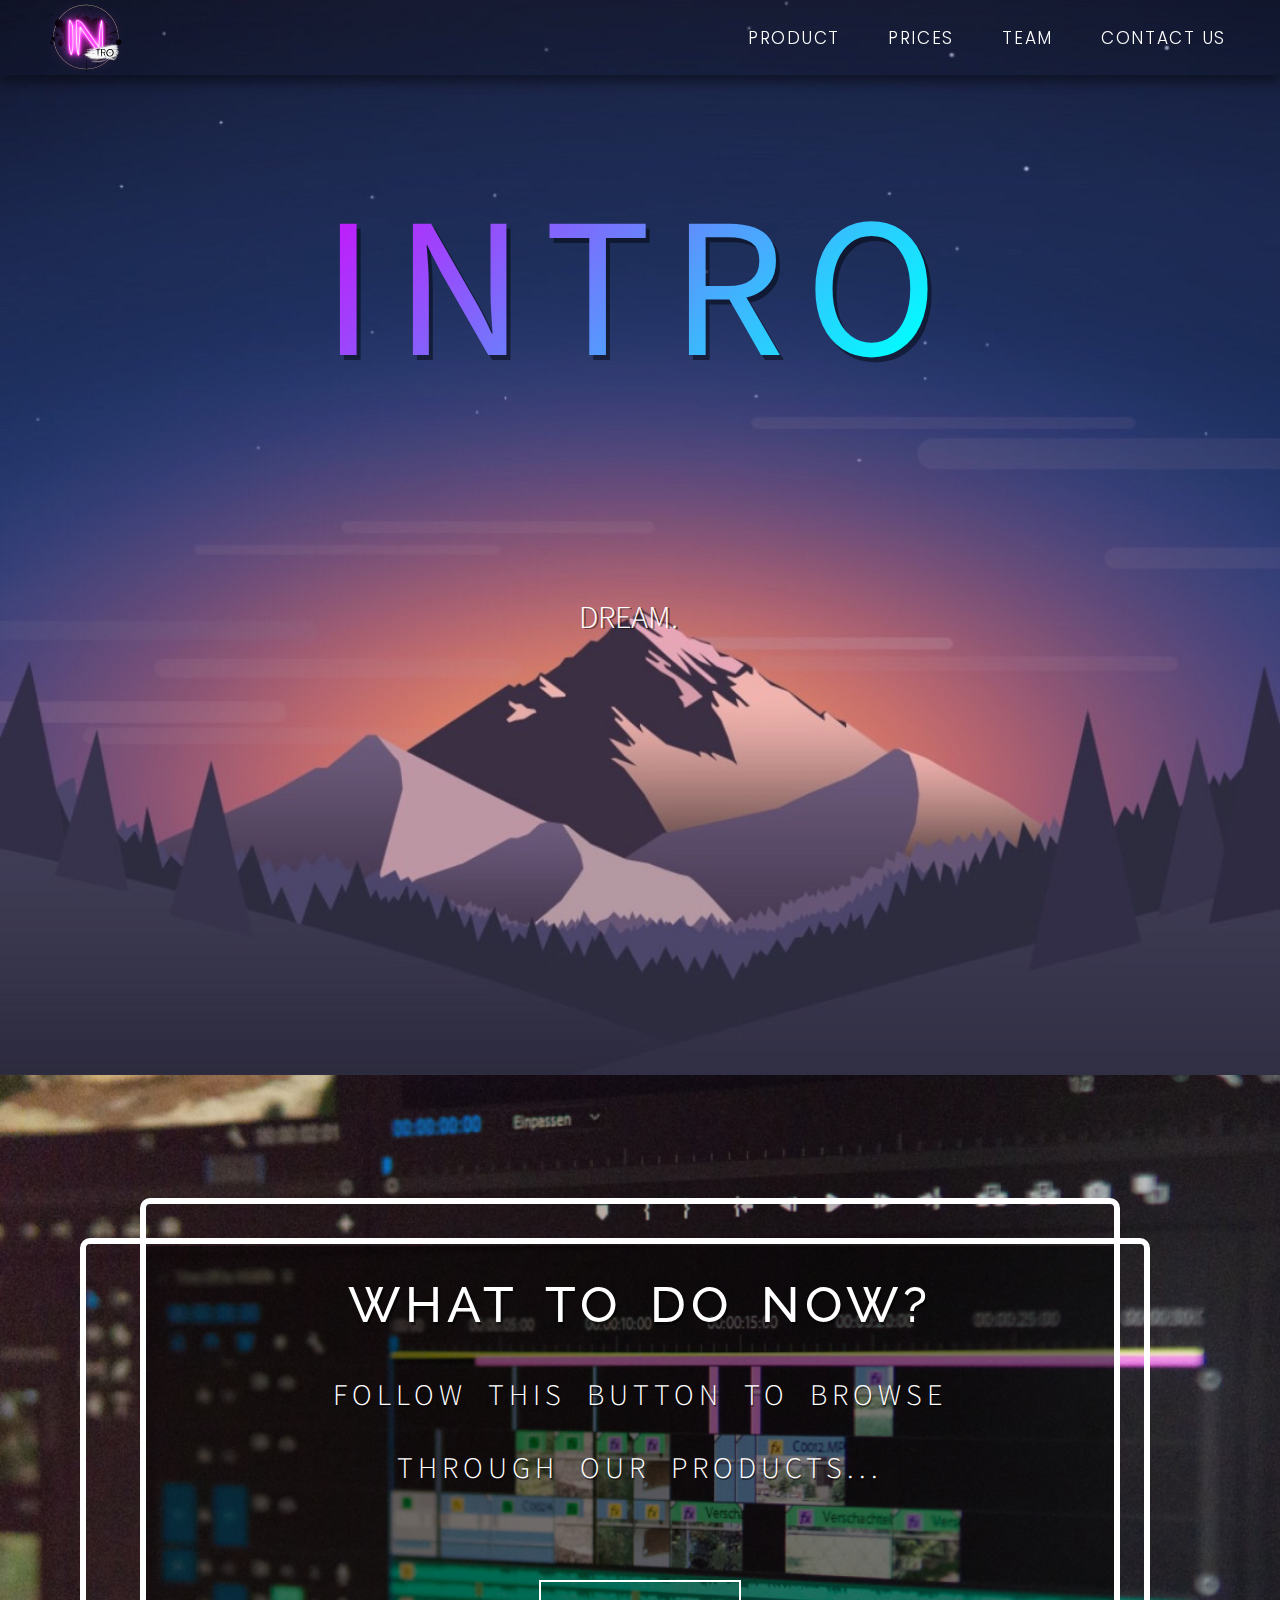
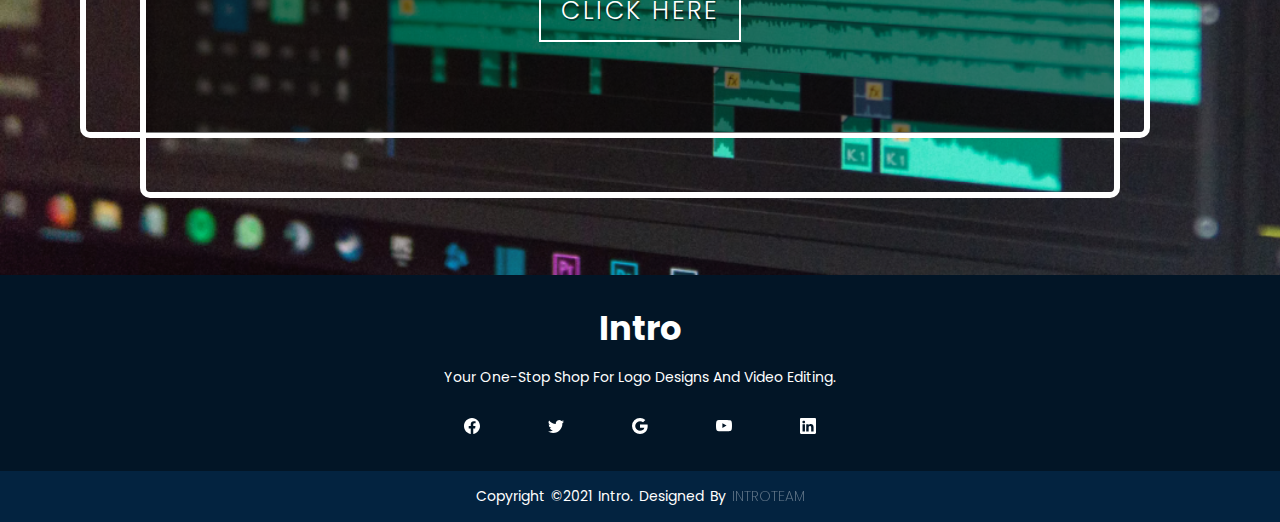
<file: index.html>
<!DOCTYPE html>
<html>

  <head>
    <link rel="stylesheet" type="text/css" href="index.css">
  </head>


  <body>
    <nav class="navbar">
      <div class="navbar_container">
        <a href="index.html"><img src="images/IntroLogo.png" alt="Intro" id="navbar_logo"></a>
        <ul class="navbar_links">
          <li><a href="products.html" id="navbar_product">Product</a></li>
          <li><a href="Prices.html" id="navbar_prices">Prices</a></li>
          <li><a href="teams.html" id="navbar_team">Team</a></li>
          <li><a href="ContactUs.html" id="navbar_contactus">Contact Us</a></li>
        </ul>

      </div>
    </nav>

    <div class="main_container">

      <div class="main_intro">
        <p>INTRO</p>
      </div>
      
      <div class="slogan_container">
      <div class="main_slogan">
        <p>DREAM.</p>
      </div>
      <div class="main_slogan"> 
        <span>UNTIL WE MAKE YOUR DREAMS COME TRUE</span>
      </div>
    </div>
    </div>


    <div class="section_desc">
      <div class="text_desc1"><p>WHAT TO DO NOW?</p></div>
      <div class="text_desc2"><p>FOLLOW THIS BUTTON TO BROWSE</p></div>
      <div class="text_desc3"><p>THROUGH OUR PRODUCTS...</p></div>
      <div class="clickhere_btn">
        <a href="products.html" class="btn">CLICK HERE</a>
      </div>
      <div class="border1"></div>
      <div class="border2"></div>
      <div class="border_overlay"></div>
    </div>

    <footer>
      <div class="footer-content">
          <h3>Intro</h3>
          <p>Your one-stop shop for logo designs and video editing.</p>
          <ul class="socials">
              <li><a href="https://www.facebook.com/" target="_blank"><svg xmlns="http://www.w3.org/2000/svg" width="16" height="16" fill="currentColor" class="bi bi-facebook" viewBox="0 0 16 16">
                <path d="M16 8.049c0-4.446-3.582-8.05-8-8.05C3.58 0-.002 3.603-.002 8.05c0 4.017 2.926 7.347 6.75 7.951v-5.625h-2.03V8.05H6.75V6.275c0-2.017 1.195-3.131 3.022-3.131.876 0 1.791.157 1.791.157v1.98h-1.009c-.993 0-1.303.621-1.303 1.258v1.51h2.218l-.354 2.326H9.25V16c3.824-.604 6.75-3.934 6.75-7.951z"/>
              </svg></a></li>
              <li><a href="https://twitter.com/" target="_blank"><svg xmlns="http://www.w3.org/2000/svg" width="16" height="16" fill="currentColor" class="bi bi-twitter" viewBox="0 0 16 16">
                <path d="M5.026 15c6.038 0 9.341-5.003 9.341-9.334 0-.14 0-.282-.006-.422A6.685 6.685 0 0 0 16 3.542a6.658 6.658 0 0 1-1.889.518 3.301 3.301 0 0 0 1.447-1.817 6.533 6.533 0 0 1-2.087.793A3.286 3.286 0 0 0 7.875 6.03a9.325 9.325 0 0 1-6.767-3.429 3.289 3.289 0 0 0 1.018 4.382A3.323 3.323 0 0 1 .64 6.575v.045a3.288 3.288 0 0 0 2.632 3.218 3.203 3.203 0 0 1-.865.115 3.23 3.23 0 0 1-.614-.057 3.283 3.283 0 0 0 3.067 2.277A6.588 6.588 0 0 1 .78 13.58a6.32 6.32 0 0 1-.78-.045A9.344 9.344 0 0 0 5.026 15z"/>
              </svg></a></li>
              <li><a href="https://www.google.com/" target="_blank"><svg xmlns="http://www.w3.org/2000/svg" width="16" height="16" fill="currentColor" class="bi bi-google" viewBox="0 0 16 16">
                <path d="M15.545 6.558a9.42 9.42 0 0 1 .139 1.626c0 2.434-.87 4.492-2.384 5.885h.002C11.978 15.292 10.158 16 8 16A8 8 0 1 1 8 0a7.689 7.689 0 0 1 5.352 2.082l-2.284 2.284A4.347 4.347 0 0 0 8 3.166c-2.087 0-3.86 1.408-4.492 3.304a4.792 4.792 0 0 0 0 3.063h.003c.635 1.893 2.405 3.301 4.492 3.301 1.078 0 2.004-.276 2.722-.764h-.003a3.702 3.702 0 0 0 1.599-2.431H8v-3.08h7.545z"/>
              </svg></a></li>
              <li><a href="https://www.youtube.com/" target="_blank"><svg xmlns="http://www.w3.org/2000/svg" width="16" height="16" fill="currentColor" class="bi bi-youtube" viewBox="0 0 16 16">
                <path d="M8.051 1.999h.089c.822.003 4.987.033 6.11.335a2.01 2.01 0 0 1 1.415 1.42c.101.38.172.883.22 1.402l.01.104.022.26.008.104c.065.914.073 1.77.074 1.957v.075c-.001.194-.01 1.108-.082 2.06l-.008.105-.009.104c-.05.572-.124 1.14-.235 1.558a2.007 2.007 0 0 1-1.415 1.42c-1.16.312-5.569.334-6.18.335h-.142c-.309 0-1.587-.006-2.927-.052l-.17-.006-.087-.004-.171-.007-.171-.007c-1.11-.049-2.167-.128-2.654-.26a2.007 2.007 0 0 1-1.415-1.419c-.111-.417-.185-.986-.235-1.558L.09 9.82l-.008-.104A31.4 31.4 0 0 1 0 7.68v-.123c.002-.215.01-.958.064-1.778l.007-.103.003-.052.008-.104.022-.26.01-.104c.048-.519.119-1.023.22-1.402a2.007 2.007 0 0 1 1.415-1.42c.487-.13 1.544-.21 2.654-.26l.17-.007.172-.006.086-.003.171-.007A99.788 99.788 0 0 1 7.858 2h.193zM6.4 5.209v4.818l4.157-2.408L6.4 5.209z"/>
              </svg></a></li>
              <li><a href="https://www.linkedin.com/" target="_blank"><svg xmlns="http://www.w3.org/2000/svg" width="16" height="16" fill="currentColor" class="bi bi-linkedin" viewBox="0 0 16 16">
                <path d="M0 1.146C0 .513.526 0 1.175 0h13.65C15.474 0 16 .513 16 1.146v13.708c0 .633-.526 1.146-1.175 1.146H1.175C.526 16 0 15.487 0 14.854V1.146zm4.943 12.248V6.169H2.542v7.225h2.401zm-1.2-8.212c.837 0 1.358-.554 1.358-1.248-.015-.709-.52-1.248-1.342-1.248-.822 0-1.359.54-1.359 1.248 0 .694.521 1.248 1.327 1.248h.016zm4.908 8.212V9.359c0-.216.016-.432.08-.586.173-.431.568-.878 1.232-.878.869 0 1.216.662 1.216 1.634v3.865h2.401V9.25c0-2.22-1.184-3.252-2.764-3.252-1.274 0-1.845.7-2.165 1.193v.025h-.016a5.54 5.54 0 0 1 .016-.025V6.169h-2.4c.03.678 0 7.225 0 7.225h2.4z"/>
              </svg></a></li>
          </ul>
      </div>
      <div class="footer-bottom">
          <p>Copyright &copy;2021 Intro. designed by <span>IntroTeam</span></p>
      </div>

  </footer>

    <script>
      const nav = document.querySelector('nav')
      let prevScrollpos = window.pageYOffset;

      window.addEventListener('scroll', () =>{
        let currentScrollpos = window.pageYOffset;

        if (prevScrollpos < currentScrollpos){
          nav.classList.add('hide');
        }else {
          nav.classList.remove('hide');;
        }
        prevScrollpos = currentScrollpos;
      })

    </script>

  </body>


</html>
</file>
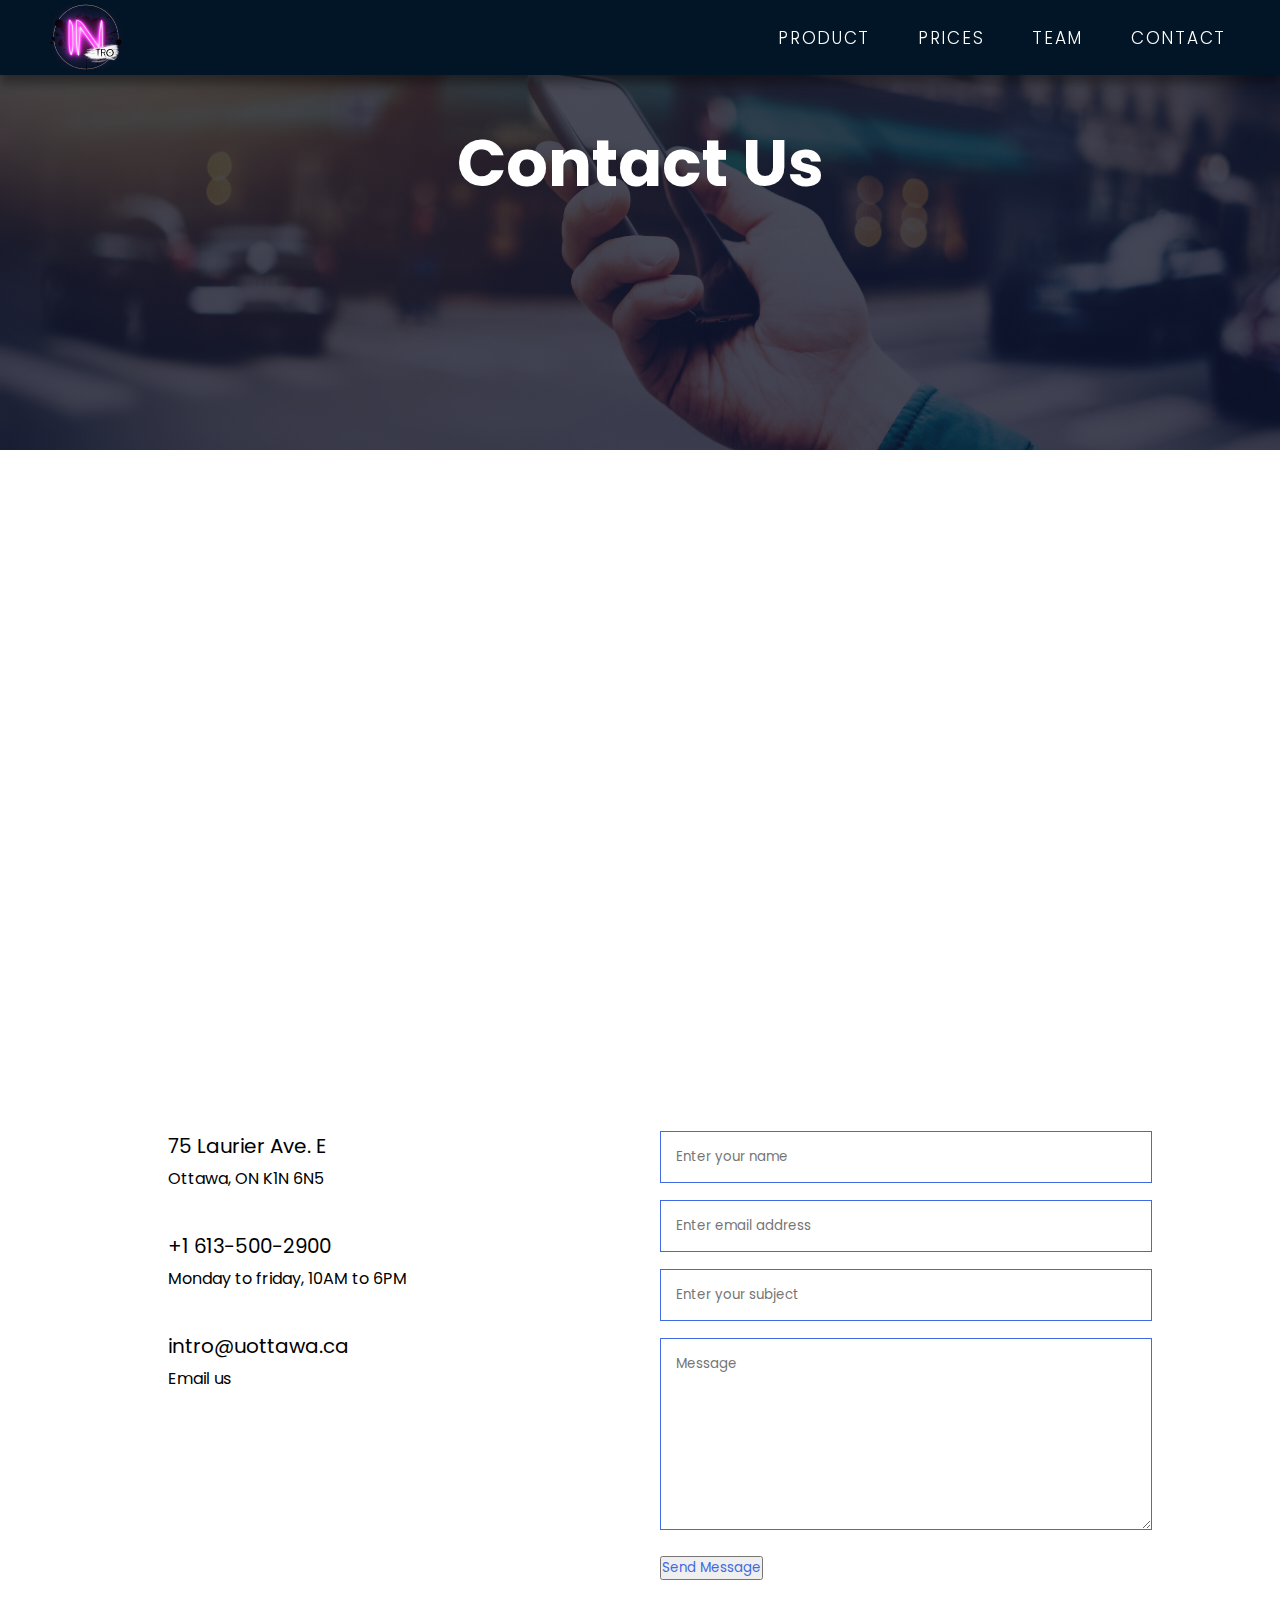
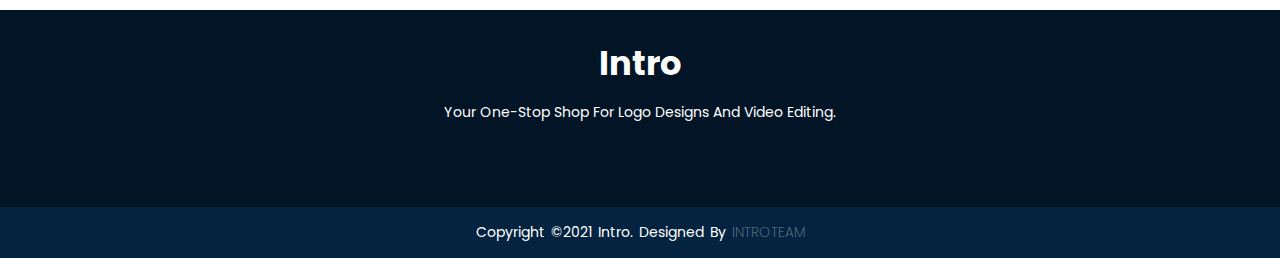
<file: ContactUs.html>
<!DOCTYPE html>
<html lang="en">
  <head>
    <meta charset="UTF-8" />
    <meta http-equiv="X-UA-Compatible" content="IE=edge" />
    <meta name="viewport" content="width=device-width, initial-scale=1.0" />

    <title>Contact Us</title>
    <link rel="stylesheet" href="index.css" />
    <link rel="stylesheet" href="ContactUs.css" />
    <link
      rel="stylesheet"
      href="https://cdn.jsdelivr.net/npm/bootstrap-icons@1.6.0/font/bootstrap-icons.css"
      integrity="sha384-7ynz3n3tAGNUYFZD3cWe5PDcE36xj85vyFkawcF6tIwxvIecqKvfwLiaFdizhPpN"
      crossorigin="anonymous"
    />
    <link rel="preconnect" href="https://fonts.googleapis.com" />
    <link
      href="https://fonts.googleapis.com/css2?family=Poppins:wght@100;200;400;600;700&display=swap"
      rel="stylesheet"
    />
  </head>
  <body>
    <section class="header">
      <nav class="navbar" style="background-color: #021526">
        <div class="navbar_container">
          <a href="index.html"
            ><img id="navbar_logo" src="images/IntroLogo.png"
          /></a>
          <ul class="navbar_links">
            <li><a href="products.html" id="navbar_product">Product</a></li>
            <li><a href="Prices.html" id="navbar_prices">Prices</a></li>
            <li><a href="teams.html" id="navbar_team">Team</a></li>
            <li><a href="ContactUs.html" id="navbar_contactus">Contact </a></li>
          </ul>
        </div>
      </nav>
      <h1 class="heading">Contact Us</h1>
      <section class="location">
        <iframe
          src="https://www.google.com/maps/embed?pb=!1m18!1m12!1m3!1d5600.693455299063!2d-75.68705965553461!3d45.42251148989453!2m3!1f0!2f0!3f0!3m2!1i1024!2i768!4f13.1!3m3!1m2!1s0x4cce050a6db98d73%3A0x188a59c3622fdbae!2sUniversity%20of%20Ottawa!5e0!3m2!1sen!2sca!4v1635165675824!5m2!1sen!2sca"
          width="600"
          height="450"
          style="border: 0"
          allowfullscreen=""
          loading="lazy"
        ></iframe>
      </section>

      <section class="contact-us">
        <div class="row">
          <div class="contact-col">
            <div>
              <i class="bi bi-house"></i>
              <span>
                <h5>75 Laurier Ave. E</h5>
                <p>Ottawa, ON K1N 6N5</p>
              </span>
            </div>
            <div>
              <i class="bi bi-phone"></i>
              <span>
                <h5>+1 613-500-2900</h5>
                <p>Monday to friday, 10AM to 6PM</p>
              </span>
            </div>
            <div>
              <i class="bi bi-envelope"></i>
              <span>
                <h5>intro@uottawa.ca</h5>
                <p>Email us</p>
              </span>
            </div>
          </div>
          <div class="contact-col">
            <form action="">
                <input type="text" placeholder="Enter your name" required />
                <input type="email" placeholder="Enter email address" required />
                <input type="text" placeholder="Enter your subject" required />
                <textarea rows="8" placeholder="Message" required></textarea>
                <button type="submit" class="button">Send Message</button>
            </form>
          </div>
        </div>
      </section>
      <footer>
        <div class="footer-content">
            <h3>Intro</h3>
            <p>Your one-stop shop for logo designs and video editing.</p>
            <ul class="socials">
                <li><a href="https://www.facebook.com/" target="_blank"><i class="bi bi-facebook"></i></a></li>
                <li><a href="https://twitter.com/" target="_blank"><i class="bi bi-twitter"></i></a></li>
                <li><a href="https://www.google.com/" target="_blank"><i class="bi bi-google"></i></a></li>
                <li><a href="https://www.youtube.com/" target="_blank"><i class="bi bi-youtube"></i></a></li>
                <li><a href="https://www.linkedin.com/" target="_blank"><i class="bi bi-linkedin"></i></a></li>
            </ul>
        </div>
        <div class="footer-bottom">
            <p>Copyright &copy;2021 Intro. designed by <span>IntroTeam</span></p>
        </div>
    </footer>
    </section>
  </body>
</html>
</file>
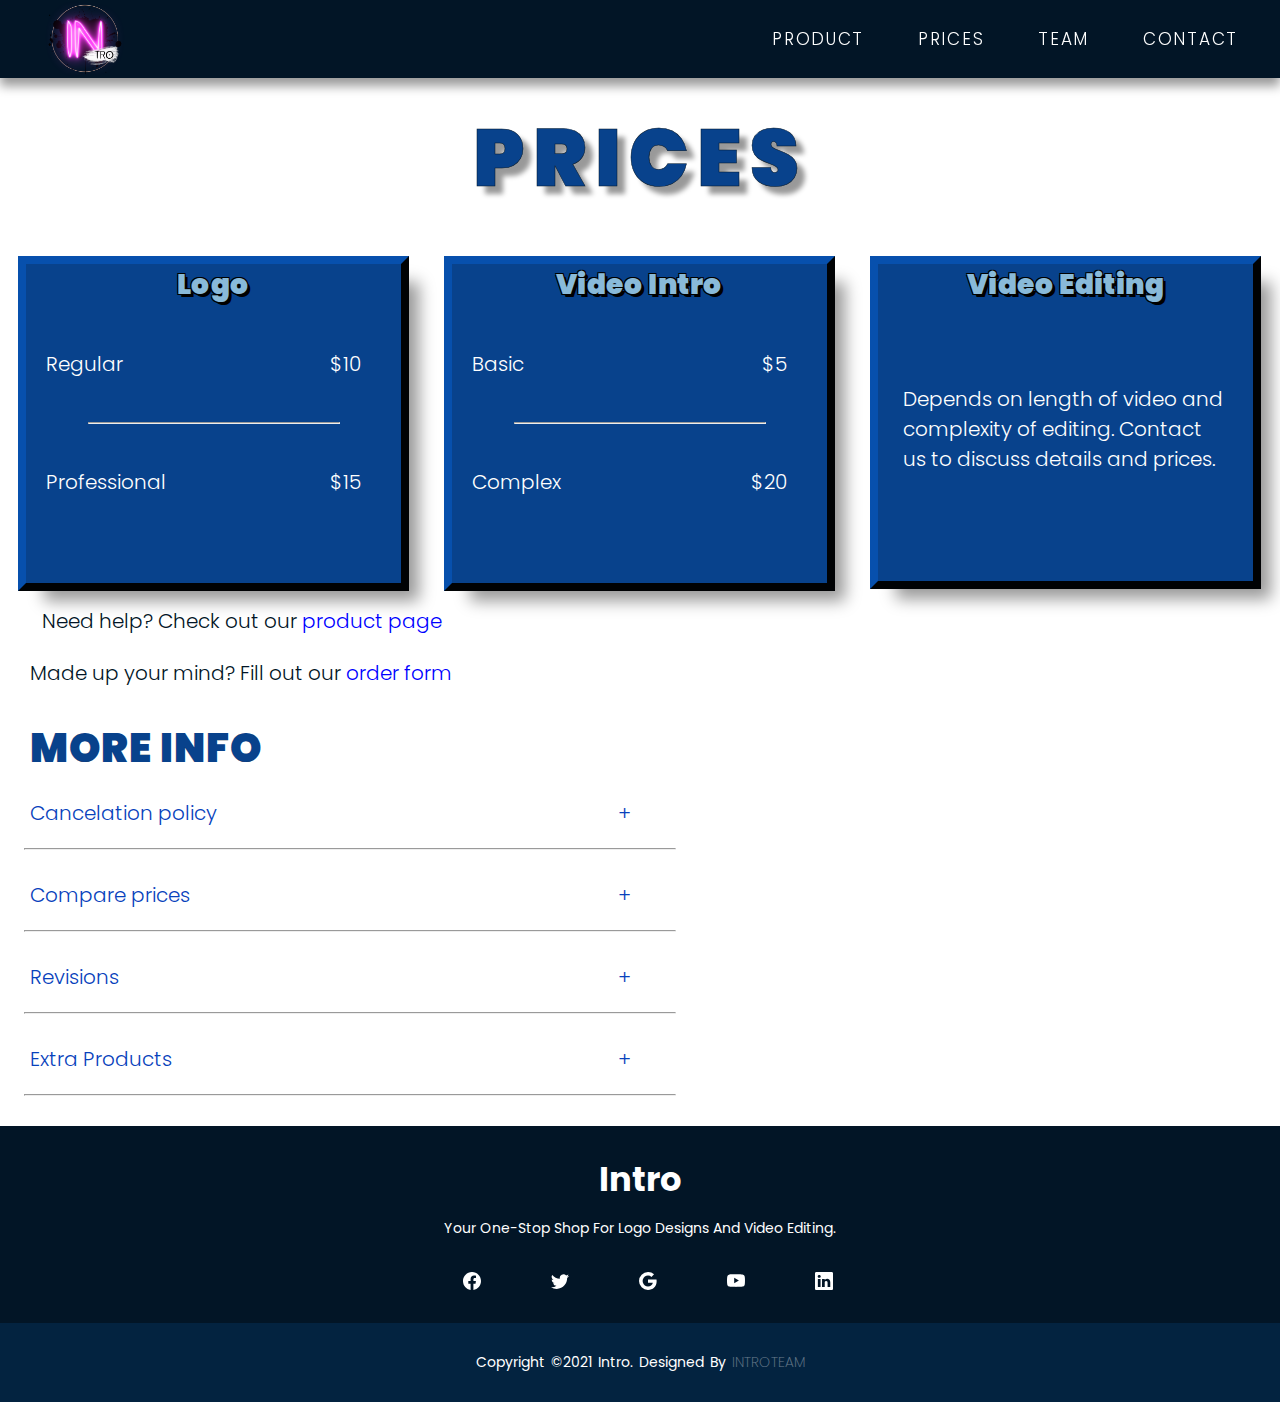
<file: Prices.html>
<html>

    <head>
        <link rel="styleSheet" href="Prices.css">
        <script src="prices.js"></script>
        <title>Prices</title>
        <link rel="icon" href= "images/IntroLogo.png">
        <meta charset="UTF-8">
        <meta http-equiv="X-UA-Compatible" content="IE=edge">
        <meta name="viewport" content="width=device-width, initial-scale=1.0">
    </head>

    <body>
        <nav id="topBar">
            <div id="topBarContainer">
                <a class="topBarLogo" href="index.html"><img src="images/IntroLogo.png" width=90px height=78px></a>
                <ul class="topBarLinks">
                    <li><a href="products.html">PRODUCT</a></li>
                    <li><a href="prices.html">PRICES</a></li>
                    <li><a href="teams.html">TEAM</a></li>
                    <li><a href="contactUs.html">CONTACT</a></li>
                </ul>
            </div>
        </nav>

        <h1 id="mainTitle">PRICES</h1>

        <div id="priceContent">
            
            <div class="priceContainer">
                <h2>Logo</h2>
                <ul>  
                    <li class="two">Regular <span class="money">$10</span></li>
                    <hr class="middle">
                    <li class="two">Professional <span class="money">$15</span></li>
                </ul>
            </div>

            <div class="priceContainer">
                <h2>Video Intro</h2>
                <ul>
                    <li class="two">Basic <span class="money">$5</span></li>
                    <hr class="middle">
                    <li class="two">Complex <span class="money">$20</span></li>
                </ul>
            </div>

            <div class="priceContainer">
                <h2>Video Editing</h2>
                <ul>
                    <li class="last">Depends on length of video and complexity of editing. Contact us to discuss details and prices.</li>
                </ul>
            </div>
        </div>    

        <div id="productReminder">
            <p class='product'>Need help? Check out our <a href="products.html">product page</a></p>
            <p class='order'>Made up your mind? Fill out our <a>order form</a></p>
        </div>

        

        <div id="moreInfoSection">
            <h2>MORE INFO</h2>

            <div class="section collapsed">
                <h3><span class="open">+</span><span class="closed">-</span>
                    Cancelation policy</h3>
                <p class = "info">Contact us to cancel any time before product delivery with a 100% refund.</p>
                <hr>
            </div>

            <div class="section collapsed">
                <h3><span class="open">+</span><span class="closed">-</span>
                    Compare prices</h3>
                <p class = "info">Our prices are lower than the typical online commissions. Usually, the logo price range is anywhere between $13-$625, while the video intros are between $6-$100.
                    We provide high quality products at a faster pace and a lower price.
                </p>
                <hr>
            </div>

            <div class="section collapsed">
                <h3><span class="open">+</span><span class="closed">-</span>
                    Revisions</h3>
                <p class = "info">Don't like your product? Send it back with your suggestions and we'll adjust it, free of additional charge!</p>
                <hr>
            </div>

            <div class="section collapsed">
                <h3><span class="open">+</span><span class="closed">-</span>
                    Extra Products</h3>
                <p class = "info">All of our extra products are $10!</p>
                <hr>
            </div>
        </div>

    </body> 

    <footer>
        <div class="footer-content">
            <h3>Intro</h3>
            <p>Your one-stop shop for logo designs and video editing.</p>
            <ul class="socials">
                <li><a href="https://www.facebook.com/" target="_blank"><svg xmlns="http://www.w3.org/2000/svg" width="18" height="18" fill="currentColor" class="bi bi-facebook" viewBox="0 0 16 16">
                  <path d="M16 8.049c0-4.446-3.582-8.05-8-8.05C3.58 0-.002 3.603-.002 8.05c0 4.017 2.926 7.347 6.75 7.951v-5.625h-2.03V8.05H6.75V6.275c0-2.017 1.195-3.131 3.022-3.131.876 0 1.791.157 1.791.157v1.98h-1.009c-.993 0-1.303.621-1.303 1.258v1.51h2.218l-.354 2.326H9.25V16c3.824-.604 6.75-3.934 6.75-7.951z"/>
                </svg></a></li>
                <li><a href="https://twitter.com/" target="_blank"><svg xmlns="http://www.w3.org/2000/svg" width="18" height="18" fill="currentColor" class="bi bi-twitter" viewBox="0 0 16 16">
                  <path d="M5.026 15c6.038 0 9.341-5.003 9.341-9.334 0-.14 0-.282-.006-.422A6.685 6.685 0 0 0 16 3.542a6.658 6.658 0 0 1-1.889.518 3.301 3.301 0 0 0 1.447-1.817 6.533 6.533 0 0 1-2.087.793A3.286 3.286 0 0 0 7.875 6.03a9.325 9.325 0 0 1-6.767-3.429 3.289 3.289 0 0 0 1.018 4.382A3.323 3.323 0 0 1 .64 6.575v.045a3.288 3.288 0 0 0 2.632 3.218 3.203 3.203 0 0 1-.865.115 3.23 3.23 0 0 1-.614-.057 3.283 3.283 0 0 0 3.067 2.277A6.588 6.588 0 0 1 .78 13.58a6.32 6.32 0 0 1-.78-.045A9.344 9.344 0 0 0 5.026 15z"/>
                </svg></a></li>
                <li><a href="https://www.google.com/" target="_blank"><svg xmlns="http://www.w3.org/2000/svg" width="18" height="18" fill="currentColor" class="bi bi-google" viewBox="0 0 16 16">
                  <path d="M15.545 6.558a9.42 9.42 0 0 1 .139 1.626c0 2.434-.87 4.492-2.384 5.885h.002C11.978 15.292 10.158 16 8 16A8 8 0 1 1 8 0a7.689 7.689 0 0 1 5.352 2.082l-2.284 2.284A4.347 4.347 0 0 0 8 3.166c-2.087 0-3.86 1.408-4.492 3.304a4.792 4.792 0 0 0 0 3.063h.003c.635 1.893 2.405 3.301 4.492 3.301 1.078 0 2.004-.276 2.722-.764h-.003a3.702 3.702 0 0 0 1.599-2.431H8v-3.08h7.545z"/>
                </svg></a></li>
                <li><a href="https://www.youtube.com/" target="_blank"><svg xmlns="http://www.w3.org/2000/svg" width="18" height="18" fill="currentColor" class="bi bi-youtube" viewBox="0 0 16 16">
                  <path d="M8.051 1.999h.089c.822.003 4.987.033 6.11.335a2.01 2.01 0 0 1 1.415 1.42c.101.38.172.883.22 1.402l.01.104.022.26.008.104c.065.914.073 1.77.074 1.957v.075c-.001.194-.01 1.108-.082 2.06l-.008.105-.009.104c-.05.572-.124 1.14-.235 1.558a2.007 2.007 0 0 1-1.415 1.42c-1.16.312-5.569.334-6.18.335h-.142c-.309 0-1.587-.006-2.927-.052l-.17-.006-.087-.004-.171-.007-.171-.007c-1.11-.049-2.167-.128-2.654-.26a2.007 2.007 0 0 1-1.415-1.419c-.111-.417-.185-.986-.235-1.558L.09 9.82l-.008-.104A31.4 31.4 0 0 1 0 7.68v-.123c.002-.215.01-.958.064-1.778l.007-.103.003-.052.008-.104.022-.26.01-.104c.048-.519.119-1.023.22-1.402a2.007 2.007 0 0 1 1.415-1.42c.487-.13 1.544-.21 2.654-.26l.17-.007.172-.006.086-.003.171-.007A99.788 99.788 0 0 1 7.858 2h.193zM6.4 5.209v4.818l4.157-2.408L6.4 5.209z"/>
                </svg></a></li>
                <li><a href="https://www.linkedin.com/" target="_blank"><svg xmlns="http://www.w3.org/2000/svg" width="18" height="18" fill="currentColor" class="bi bi-linkedin" viewBox="0 0 16 16">
                  <path d="M0 1.146C0 .513.526 0 1.175 0h13.65C15.474 0 16 .513 16 1.146v13.708c0 .633-.526 1.146-1.175 1.146H1.175C.526 16 0 15.487 0 14.854V1.146zm4.943 12.248V6.169H2.542v7.225h2.401zm-1.2-8.212c.837 0 1.358-.554 1.358-1.248-.015-.709-.52-1.248-1.342-1.248-.822 0-1.359.54-1.359 1.248 0 .694.521 1.248 1.327 1.248h.016zm4.908 8.212V9.359c0-.216.016-.432.08-.586.173-.431.568-.878 1.232-.878.869 0 1.216.662 1.216 1.634v3.865h2.401V9.25c0-2.22-1.184-3.252-2.764-3.252-1.274 0-1.845.7-2.165 1.193v.025h-.016a5.54 5.54 0 0 1 .016-.025V6.169h-2.4c.03.678 0 7.225 0 7.225h2.4z"/>
                </svg></a></li>
            </ul>
        </div>
        <div class="footer-bottom">
            <p>Copyright &copy;2021 Intro. designed by <span>IntroTeam</span></p>
        </div>
  
    </footer>

</html>
</file>
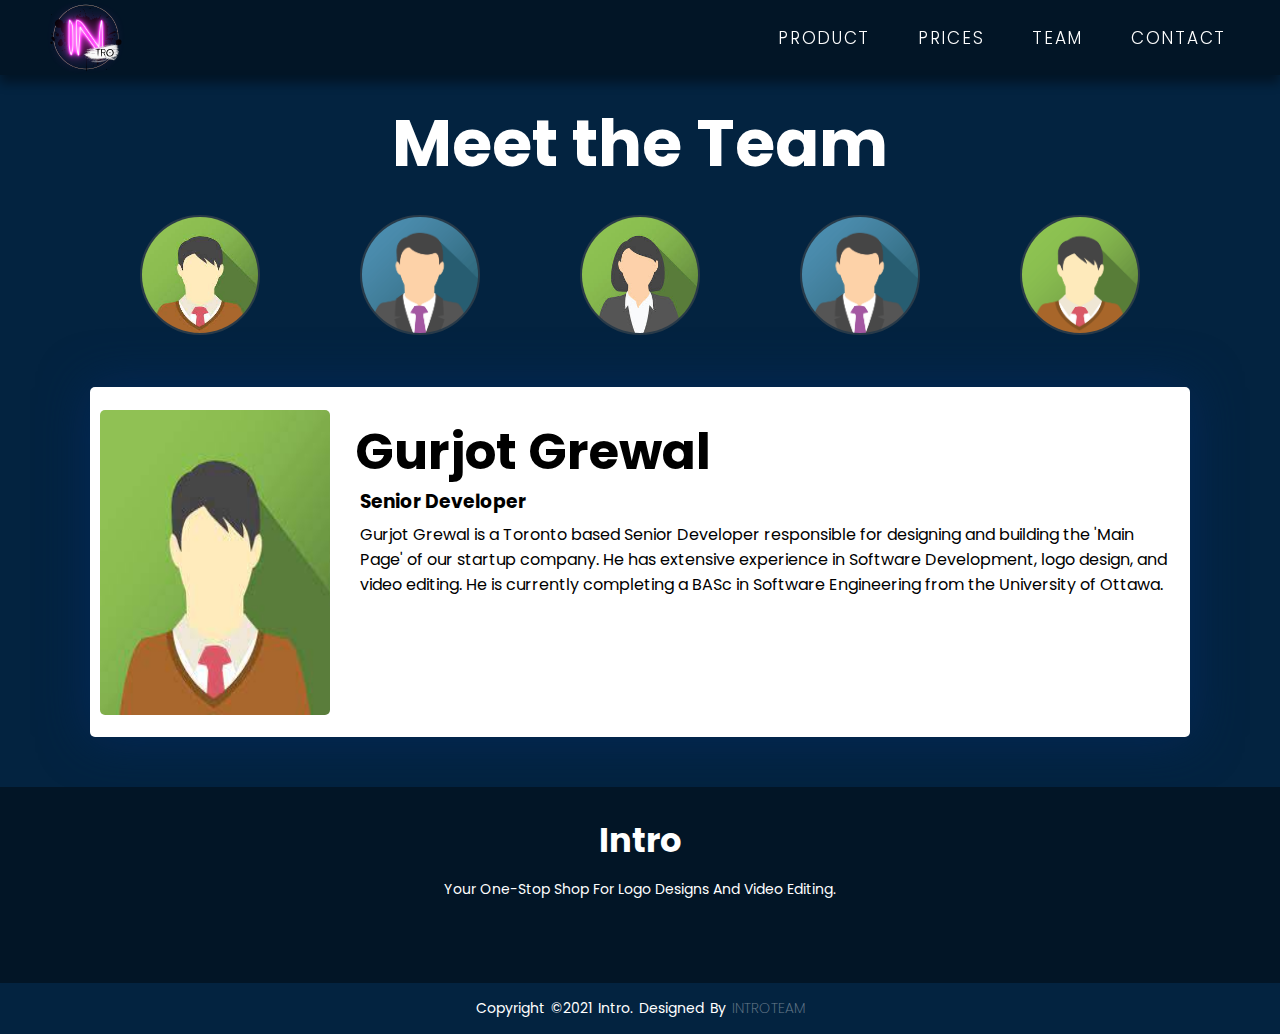
<file: teams.html>
<!DOCTYPE html>
<html lang="en">
<head>
    <meta charset="UTF-8">
    <meta http-equiv="X-UA-Compatible" content="IE=edge">
    <meta name="viewport" content="width=device-width, initial-scale=1.0">
    <link rel="stylesheet" href="teamstyle.css">
    <link rel="stylesheet" href="index.css">
    <link rel="stylesheet" href="https://cdn.jsdelivr.net/npm/bootstrap-icons@1.6.0/font/bootstrap-icons.css" integrity="sha384-7ynz3n3tAGNUYFZD3cWe5PDcE36xj85vyFkawcF6tIwxvIecqKvfwLiaFdizhPpN" crossorigin="anonymous"></head>
    <title>Our Team</title>
</head>
<body>
    <nav class="navbar" style="background-color: #021526;">
        <div class="navbar_container">
          <a href="index.html"><img id="navbar_logo" src="images/IntroLogo.png"></a>
          <ul class="navbar_links">
            <li><a href="products.html" id="navbar_product">Product</a></li>
            <li><a href="Prices.html" id="navbar_prices">Prices</a></li>
            <li><a href="teams.html" id="navbar_team">Team</a></li>
            <li><a href="ContactUs.html" id="navbar_contactus">Contact </a></li>
          </ul>
        </div>
      </nav>
    <h1 class="heading">Meet the Team</h1>
    <div class="image-container">
        <div class="image" onclick="fetch_info(0)"><img src="images/1.jpg"></div>
        <div class="image" onclick="fetch_info(1)"><img src="images/2.png"></div>
        <div class="image" onclick="fetch_info(2)"><img src="images/3.jpg"></div>
        <div class="image" onclick="fetch_info(3)"><img src="images/2.png"></div>
        <div class="image" onclick="fetch_info(4)"><img src="images/5.png"></div>
    </div>
    <div class="info-container">
        <img class="profile" id="profile" src="images/1.jpg">
        <div class="info">
            <h1 class="name" id="name">Gurjot Grewal</h1>
            <h3 class="status" id="status">Senior Developer</h3>
            <p class="about" id="about">
                Gurjot Grewal is a Toronto based Senior Developer responsible for designing and building the 'Main Page' of our startup company. He has extensive experience in Software Development, logo design, and video editing. He is currently completing a BASc in Software Engineering from the University of Ottawa.
            </p>
        </div>
    </div>
    <footer>
        <div class="footer-content">
            <h3>Intro</h3>
            <p>Your one-stop shop for logo designs and video editing.</p>
            <ul class="socials">
                <li><a href="https://www.facebook.com/" target="_blank"><i class="bi bi-facebook"></i></a></li>
                <li><a href="https://twitter.com/" target="_blank"><i class="bi bi-twitter"></i></a></li>
                <li><a href="https://www.google.com/" target="_blank"><i class="bi bi-google"></i></a></li>
                <li><a href="https://www.youtube.com/" target="_blank"><i class="bi bi-youtube"></i></a></li>
                <li><a href="https://www.linkedin.com/" target="_blank"><i class="bi bi-linkedin"></i></a></li>
            </ul>
        </div>
        <div class="footer-bottom">
            <p>Copyright &copy;2021 Intro. designed by <span>IntroTeam</span></p>
        </div>
    </footer>
    <script>
        function fetch_info(i){
            let profile=["images/1.jpg","images/2.png","images/3.jpg","images/2.png","images/5.png"];
            let name=[
                "Gurjot Grewal",
                "Uzair Mohiuddin",
                "Alex Oprea",
                "Gianni Schiappa-Godard",
                "Bariq Talib"
            ];
            let status=[
                "Senior Developer",
                "Full-Stack Developer",
                "Full-Stack Developer",
                "Senior Developer",
                "Senior Developer"
            ];
            let about = [
                " is a Toronto based Senior Developer responsible for designing and building the 'Main Page' of our startup company. He has extensive experience in Software Development, logo design, and video editing. He is currently completing a BASc in Software Engineering from the University of Ottawa.",
                " is a Toronto based Full-Stack Developer responsible for designing and building the 'Meet the Team' page of our startup company. He has extensive experience in Software Development, and Web Development. He is currently completing a BASc in Software Engineering from the University of Ottawa.",
                " is an Ottawa based Full-Stack Developer responsible for designing and building the 'Prices' page of our startup company. She has extensive experience in Software Development, and Web Development. She is currently completing a BASc in Computer Science from the University of Ottawa.",
                " is an Ottawa based Senior Developer responsible for designing and building the 'Contact Us' page of our startup company. He has extensive experience in Software Development, and Web Development. He is currently completing a BASc in Software Engineering from the University of Ottawa.",
                " is an Ottawa based Senior Developer responsible for designing and building the 'Products' page of our startup company. He has extensive experience in Software Development, logo design, and video editing. He is currently completing a BASc in Software Engineering from the University of Ottawa."
            ]
            document.getElementById("profile").src = profile[i];
            document.getElementById("name").innerHTML = name[i];
            document.getElementById("status").innerHTML = status[i];
            document.getElementById("about").innerHTML = name[i] + about[i];
        }
    </script>
</body>
</html>
</file>
<file: index.css>
@import url('https://fonts.googleapis.com/css2?family=Poppins:wght@100;200;300;400&family=Source+Sans+Pro:wght@200;300;400;600&display=swap');
@import url('https://fonts.googleapis.com/css2?family=Raleway:wght@100;200;300;400&display=swap');

* {
  box-sizing: border-box;
  margin: 0;
  padding: 0;

}

/* NAVBAR */

.navbar {
  height: 75px;
  min-width: 750px;
  display: flex;
  justify-content: center;
  align-items: center;
  font-size: 2rem;
  top: 0;
  z-index: 999;
  position: sticky;
  background-color: rgb(0 0 0 / 15%);
  box-shadow: 0px 8px 10px rgb(0 0 0 / 40%);
  transition: 0.5s;
}

nav.hide{
  transform: translateY(-100%);
}

.navbar_container {
  display: flex;
  justify-content: space-between;
  height: 75px;
  z-index: 1;
  width: 100%;
  margin: 0 auto;
  padding: 0px 30px;
}

#navbar_logo {
  width: 100%;
  height: 100%;
  background: none;
  background-size: 100%;
  display: flex;
  align-items: center;
  cursor: pointer;
}

.navbar_links {
  display: flex;
  align-items: center;
  list-style: none;
  text-align: center;
  height: 100%;
}

.navbar_links ul, li, a {
  font-size: 17px;
  font-family: 'Poppins', sans-serif;
  font-weight: 300;
  text-decoration: none;
  color: white;
  padding: 0 0.75rem;
  position: relative;
  text-transform: uppercase;
  letter-spacing: 0.10em;
  display: inline-block;
  transition: text-shadow 0.5s;
}

.navbar_links li {
  display: table-cell;
}

.navbar_links a:after {
  background: none repeat scroll 0 0 transparent;
  bottom: 1;
  content: "";
  display: block;
  height: 2px;
  left: 50%;
  position: absolute;
  background: #fff;
  transition: width 0.3s ease 0s, left 0.3s ease 0s;
  width: 0;
}

.navbar_links a:hover:after {
  width: 100%;
  left: 0;
}

.navbar_links a:hover {
  text-shadow: 5px 5px 3px rgba(0, 0, 0, 0.4);
}

/* FIRST SECTION */

.main_container {
  margin-top: -100px;
  height: 1100px;
  background-image: url(images/BackgroundImage.jpeg);
  background-position: center;
  font-family: 'Source Sans Pro', sans-serif;
  background-size: cover;
  overflow-x: hidden;
}

.main_intro {
  position: relative;
  display: flex;
  justify-content: center;
  align-items: center;
  transform: translate(0px, 175px);
}

.main_intro p {
  font-size: 200px;
  font-weight: 400;
  cursor: default;
  background: linear-gradient(-45deg, #00FFFF, #D700FA, #FFCB13, #28FF3E, #00FFFF, #D700FA);
  background-size: 400% 400%;
  -webkit-background-clip: text;
  -webkit-text-fill-color: transparent;
  animation: gradient 10s ease infinite;
  height: 40vh;
  filter: drop-shadow(4px 5px rgb(0 0 0 / 45%));
  letter-spacing: 0.1em;
}

@keyframes gradient {
  0% {
    background-position: 0% 50%;
  }

  50% {
    background-position: 100% 50%;
  }

  100% {
    background-position: 0% 50%;
  }
}

.slogan_container{
  text-align:center;
}

.main_slogan {
  color:white;
  font-family:'Source Sans Pro';
  font-weight:300;
  font-size:32px;
  padding-top:40vh;
  height:100vh;
  display:inline-block;
  overflow:hidden;
  white-space:nowrap;
  text-shadow: 2px 1px rgb(0 0 0 / 45%);
  transform: translate(-10px,-100px);
}

.main_slogan:first-of-type { 
  animation: showup 7s infinite;
}

.main_slogan:last-of-type {
  width:0px;
  animation: reveal 7s infinite;
}

.main_slogan:last-of-type span {
  margin-left:-355px;
  animation: slidein 7s infinite;
}

@keyframes showup {
    0% {opacity:0;}
    20% {opacity:1;}
    80% {opacity:1;}
    100% {opacity:0;}
}

@keyframes slidein {
    0% { margin-left:-800px; }
    20% { margin-left:-800px; }
    35% { margin-left:0px; }
    100% { margin-left:0px; }
}

@keyframes reveal {
    0% {opacity:0;width:0px;}
    20% {opacity:1;width:0px;}
    30% {width:575px;}
    80% {opacity:1;}
    100% {opacity:0;width:575px;}
}

/* DESCRIPTION SECTION */
.section_desc {
  background-image: url(images/SectionDescImage.png);
  background-size: cover;
  height: 800px;
  color: white;
  background-repeat: no-repeat;
  text-align: center;
  justify-content: center;
  overflow-x: hidden;
  overflow-y: hidden;
}

.text_desc1 {
  font-family: 'Raleway', sans-serif;
  font-weight: 500;
  font-size: 50px;
  letter-spacing: 5px;
  word-spacing: 10px;
  position: relative;
  z-index: 9;
  width: 100%;
  transform: translateY(200px);
  text-shadow: 2px 3px rgb(0 0 0 / 45%);
}

.text_desc2 {
  font-family: 'Source Sans Pro', sans-serif;
  font-weight: 300;
  font-size: 30px;
  position: relative;
  z-index: 9;
  transform: translateY(240px);
  width: 100%;
  letter-spacing: 5px;
  word-spacing: 10px;
  text-shadow: 1px 2px rgb(0 0 0 / 45%);
}

.text_desc3 {
  font-family: 'Source Sans Pro', sans-serif;
  font-weight: 300;
  font-size: 30px;
  position: relative;
  width: 100%;
  z-index: 9;
  transform: translateY(270px);
  letter-spacing: 5px;
  word-spacing: 10px;
  text-shadow: 1px 2px rgb(0 0 0 / 45%);
}

.clickhere_btn{
  font-family: 'Source Sans Pro', sans-serif;
  text-align: center;
  position: relative;
  text-decoration: none;
  display:inline-block;
  transform: translateY(360px);
  z-index: 10;
  width: 100%;
}

.btn{
  font-size: 25px;
  font-weight: 300;
  transition: 0.5s ease-in-out;
  border: 2px solid white;
  padding: 10px;
  padding-inline: 20px;
  overflow: hidden;
  transition: all 300ms ease;
  text-shadow: 1px 2px rgb(0 0 0 / 45%);

}

.btn:hover {
  background-color: #f21170;
  z-index: 10;
  font-weight: 600;
  box-shadow: 3px 3px rgba(0, 0, 0, 0.4);
}

.btn:hover::after {
  left: -100%;
}

.btn:hover {
  border: 2px solid #f21170;
}

.border1 {
  height: 500px;
  width: 1070px;
  position: relative;
  margin: auto;
  border-radius: 10px;
  border: 6px solid white;
  color: transparent;
  transform: translate(-25px,-50px);
}

.border2 {
  height: 600px;
  width: 980px;
  position: relative;
  margin: auto;
  border: 6px solid white;
  color: transparent;
  transform: translate(-10px,-590px);
  border-radius: 10px;
}

.border_overlay {
  height: 487px;
  width: 968px;
  position: relative;
  margin: auto;
  background-color: rgb(0 0 0 / 50%);
  transform: translate(-10px,-1142px);
  z-index: 8;
}

/* Footer */

footer {
  background: #021526;
  height: auto;
  width: 100vs;
  font-family: "Poppins", sans-serif;
  padding-top: 30px;
  color: #fff;
}

.footer-content {
  display: flex;
  align-items: center;
  justify-content: center;
  flex-direction: column;
  text-align: center;
}

.footer-content {
  font-size: 1.8rem;
  font-weight: 400;
  text-transform: capitalize;
  line-height: 3rem;
}

.footer-content p{
  max-width: 500px;
  margin: 10px auto;
  line-height: 28px;
  font-size: 14px;
}

.socials {
  list-style: none;
  display: flex;
  align-items: center;
  justify-content: center;
  padding-bottom:0px;
  margin: 0.2rem 0 1.2rem 0;
}

.socials li{
  margin: 0 10px ;
}

.socials a{
  text-decoration: none;
  color: #fff;
}

.socials a{
  font-size: 1.1rem;
  transition: color .4s ease;
}

.socials a:hover{
  color: #89BAD9;
}

.footer-bottom {
  background: #032340;
  width: 100vw;
  padding: 15px 0;
  text-align: center;
}

.footer-bottom p{
  font-size: 14px;
  word-spacing: 2px;
  text-transform: capitalize;
}

.footer-bottom span{
  text-transform: uppercase;
  opacity: .4;
  font-weight: 200;
  color: #fff
}
</file>
<file: ContactUs.css>
*{
    margin: 0;
    padding: 0;
    font-family: 'Poppins', sans-serif;
}

.navbar {
    height: 75px;
    min-width: 750px;
    display: flex;
    justify-content: center;
    align-items: center;
    font-size: 2rem;
    top: 0;
    z-index: 999;
    position: sticky;
    background-color: rgb(0 0 0 / 15%);
    box-shadow: 0px 8px 10px rgb(0 0 0 / 40%);
    transition: 0.5s;
  }
  
  nav.hide{
    transform: translateY(-100%);
  }
  
  .navbar_container {
    display: flex;
    justify-content: space-between;
    height: 75px;
    z-index: 1;
    width: 100%;
    margin: 0 auto;
    padding: 0px 30px;
  }
  
  #navbar_logo {
    width: 100%;
    height: 100%;
    background: none;
    background-size: 100%;
    display: flex;
    align-items: center;
    cursor: pointer;
  }
  
  .navbar_links {
    display: flex;
    align-items: center;
    list-style: none;
    text-align: center;
    height: 100%;
  }
  
  .navbar_links ul, li, a {
    font-size: 17px;
    font-family: 'Poppins', sans-serif;
    font-weight: 300;
    text-decoration: none;
    color: white;
    padding: 0 0.75rem;
    position: relative;
    text-transform: uppercase;
    letter-spacing: 0.10em;
    display: inline-block;
    transition: text-shadow 0.5s;
  }
  
  .navbar_links li {
    display: table-cell;
  }
  
  .navbar_links a:after {
    background: none repeat scroll 0 0 transparent;
    bottom: 1;
    content: "";
    display: block;
    height: 2px;
    left: 50%;
    position: absolute;
    background: #fff;
    transition: width 0.3s ease 0s, left 0.3s ease 0s;
    width: 0;
  }
  
  .navbar_links a:hover:after {
    width: 100%;
    left: 0;
  }
  
  .navbar_links a:hover {
    text-shadow: 5px 5px 3px rgba(0, 0, 0, 0.4);
  }  
.header{
    height:50vh;
    width: 100%;
    background-image: -webkit-linear-gradient(rgba(4, 9, 30, 0.7),rgba(4, 9, 30, 0.7)),url(images/ContactUs\ Image.jpg);
    background-position: center;
    background-size:cover;
    background-position-y:-65px;
    color:black;
}
  .heading {
    text-align: center;
    font-size: 65px;
    color:#fff;
    margin: 0px;
    padding: 0px;
    padding-top: 40px;
    padding-bottom: 80px;
}  
.row{
    margin-top: 5%;
    display: flex;
    justify-content: space-between;
}
footer {
    background: #021526;
    height: auto;
    width: 100vs;
    font-family: "Poppins", sans-serif;
    padding-top: 30px;
    color: #fff;
}

.footer-content {
    display: flex;
    align-items: center;
    justify-content: center;
    flex-direction: column;
    text-align: center;
}

.footer-content {
    font-size: 1.8rem;
    font-weight: 400;
    text-transform: capitalize;
    line-height: 3rem;
}

.footer-content p{
    max-width: 500px;
    margin: 10px auto;
    line-height: 28px;
    font-size: 14px;
}

.socials {
    list-style: none;
    display: flex;
    align-items: center;
    justify-content: center;
    padding-bottom:0px;
    margin: 0.2rem 0 1.2rem 0;
}

.socials li{
    margin: 0 10px ;
}

.socials a{
    text-decoration: none;
    color: #fff;
}

.socials a i{
    font-size: 1.1rem;
    transition: color .4s ease;
}

.socials a:hover i{
    color: #89BAD9;
}

.footer-bottom {
    background: #032340;
    width: 100vw;
    padding: 15px 0;
    text-align: center;
}

.footer-bottom p{
    font-size: 14px;
    word-spacing: 2px;
    text-transform: capitalize;
}

.footer-bottom span{
    text-transform: uppercase;
    opacity: .4;
    font-weight: 200;
    color: #fff
}


.location {
    width: 80%;
    margin: auto;
    padding-top: 300px;
    padding-bottom: 30px;
}
.location iframe{
    width: 100%;
}
.contact-us{
    width: 80%;
    margin: auto;
}
.contact-col{
    flex-basis: 48%;
    margin-bottom: 30px;
}
.contact-col div{
    display: flex;
    align-items: center;
    margin-bottom: 40px;
}
.contact-col div .bi{
    font-size: 28px;
    color: royalblue;
    margin: 10px;
    margin-right: 30px;
}
.contact-col div p{
    padding: 0;
}
.contact-col div h5{
    font-size: 20px;
    margin-bottom: 5px;
    font-weight: 400;
}
.button{
    color: royalblue;
}
.contact-col input, .contact-col textarea{
    width: 100%;
    padding: 15px;
    margin-bottom: 17px;
    outline: none;
    border: 1px solid royalblue;
}
</file>
<file: Prices.css>
@import url('https://fonts.googleapis.com/css2?family=Poppins:wght@100;200;300;400&family=Source+Sans+Pro:wght@200;300;400;600&display=swap');


body{
    margin: 0;
}

/*Navigation Bar*/

#topBar{
    background-color: #021526;
    z-index: 1;
    top: 0px;
    border: 1px;
    position:sticky;
    box-shadow: 0px 8px 10px rgb(0 0 0 / 40%);
    width: 100%;
}

#topBarContainer{
    display: flex;
    justify-content: space-between;
    padding-left: 10px;
    padding-right:30px;
    margin: 0 auto;
}

.topBarLogo{
    margin-left: 30px;
}

.topBarLinks li {
    display: inline-table;
    float:left;
    padding-left: 30px; 
    padding-top:10px
}

.topBarLinks a {
    font-size: 17px;
    font-family: 'Poppins', sans-serif;
    color: white;
    font-weight: 300;
    text-decoration: none;
    position: relative;
    padding: 0 0.75rem;
    letter-spacing: 0.10em;
    transition: text-shadow 0.5s 
}

.topBarLinks a:after {
    background: none repeat scroll 0 0 transparent;
    bottom: 1;
    content: "";
    display: block;
    height: 2px;
    left: 50%;
    position: absolute;
    background: white;
    transition: width 0.3s ease 0s, left 0.3s ease 0s;
    width: 0;
    
  }
  
  .topBarLinks a:hover:after {
    width: 100%;
    left: 0;
  }

.topBarLinks a:hover {
    color: white;
    text-shadow: 5px 5px 3px rgba(0, 0, 0, 0.4);
    
}

#mainTitle{
    position: relative;
    text-align: center;
    font-size: 80px;
    font-family: 'Poppins', sans-serif;
    color: #08428C;
    font-weight: 900;
    letter-spacing: 0.1em;
    text-shadow: 8px 8px 5px rgba(0, 0, 0, 0.4);
    margin: 20px;
    -webkit-text-stroke: 0.5px #021526;
}

/*Actual Prices Section*/

.priceContainer{
    position:relative;
    display: inline-table;
    float: left;
    width: 29.3%;
    height: 20%;
    margin: 2% 2% 2% 2%;
    outline: 8px outset #042959;
    margin-bottom: 2%;
    box-shadow: 18px 18px 15px  rgb(0 0 0 / 40%);
    background-color: #08428C
}

.priceContainer h2{
    position:relative;
    text-align: center;
    color: #89BAD9;
    font-size: 28px;
    font-family: 'Poppins', sans-serif;
    font-weight: 900;
    letter-spacing:0.2px;
    -webkit-text-stroke: 0.1px;
    text-shadow:
      3px 3px 0 #000,
      -1px -1px 0 #000,  
      1px -1px 0 #000,
      -1px 1px 0 #000,
      1px 1px 0 #000;
}

.priceContainer ul{
    list-style: none;
    padding: 20 0 0 20;
}

.priceContainer li{
    font-size: 20px;
    font-family: 'Poppins', sans-serif;
    font-weight: 300;
    color: white;
}

.two{
padding: 0 0 70 0;
}

.three{
    text-align: center;
    margin-right: 0;
}

.money{
    float: right;
    padding-right: 40px;
}

.middle{
    position: relative;
    top: -35px;
    right: 9px;
    width: 250px;
}

.last{
    position: relative;
    right: -5px;
    margin-top: 35px;
    margin-bottom: 107px;
    width: 320px;
}

.product{
    font-size: 20px;
    font-family: 'Poppins', sans-serif;
    font-weight: 300;
    color: #021526;
    position:relative;
    left: -810px;
    padding-top: 0px;   
}

.order{
    font-size: 20px;
    font-family: 'Poppins', sans-serif;
    font-weight: 300;
    color: #021526;
    position:relative;
    left: 30px;
    padding-top: 2px;
}

#productReminder a{
    text-decoration: none;
    color: blue;
}

#productReminder a:hover{
    text-decoration: underline;
}

#productReminder a:after{
    color: blue;
}

/*More Info Section*/

#moreInfoSection{
    position: relative; 
    margin-top: 10px;
    width:1000px;
}

#moreInfoSection h2{
    font-size: 40px;
    font-family: 'Poppins', sans-serif;
    font-weight: 900;
    letter-spacing: 1px;
    color: #08428C;
    -webkit-text-stroke: 0.1px #021526;
    position: relative;
    left: 20px;
    padding-top: 10px;
    margin: 10px;
}

#moreInfoSection h3{
    font-size: 20px;
    font-family: 'Poppins', sans-serif;
    font-weight: 300;
    color: #0842BC;
    position:relative;
    left: 30px;
}

#moreInfoSection h3:hover{
    color: #89BAD9;
}

#moreInfoSection hr{
    position: relative;
    width:650px;
    right: 150px;
    margin-bottom: 30px;
    margin-top: 0px;
}

#moreInfoSection span{
    position: relative;
    float: right;
    padding-right: 400;
}

.info{
    font-size: 18px;
    font-family: 'Poppins', sans-serif;
    font-weight: 200;
    color: #0842BC;
    position:relative;
    left: 30px; 
}

div.section.collapsed p{
    display: none;
}

div.section.collapsed h3 span.closed{
    display: none;
}

div.section:not(.collapsed) h3 span.open{
    display: none;
}

/*Footer Section*/

footer {
    background: #021526;
    height: auto;
    width: 100vs;
    font-family: "Poppins", sans-serif;
    padding-top: 30px;
    color: #fff;
  }
  
  .footer-content {
    display: flex;
    align-items: center;
    justify-content: center;
    flex-direction: column;
    text-align: center;
  }
  
  .footer-content {
    font-size: 1.8rem;
    font-weight: 400;
    text-transform: capitalize;
    line-height: 3rem;
  }

  .footer-content h3{
    margin: 0;
    font-weight: 400px;
  }
  
  .footer-content p{
    max-width: 500px;
    margin: 10px auto;
    line-height: 28px;
    font-size: 14px;
  }
  
  .socials {
    list-style: none;
    display: flex;
    align-items: center;
    justify-content: center;
    padding-bottom:0px;
    margin: 0.2rem 0 1.2rem 0;
    padding-right: 25px;
  }
  
  .socials li{
    margin: 0 35px ;
  }
  
  .socials a{
    text-decoration: none;
    color: #fff;
  }
  
  .socials a{
    font-size: 1.1rem;
    transition: color .4s ease;
  }
  
  .socials a:hover{
    color: #89BAD9;
  }
  
  .footer-bottom {
    background: #032340;
    width: 100vw;
    padding: 15px 0;
    text-align: center;
  }
  
  .footer-bottom p{
    font-size: 14px;
    word-spacing: 2px;
    text-transform: capitalize;
  }
  
  .footer-bottom span{
    text-transform: uppercase;
    opacity: .4;
    font-weight: 200;
    color: #fff
  }
</file>
<file: teamstyle.css>
@import url('https://fonts.googleapis.com/css2?family=Poppins:wght@300;400;500;600&display=swap');
* {
    font-family: "Poppins", sans-serif;
    box-sizing: border-box;
}

body {
    background: #032340;
}

.heading {
    text-align: center;
    font-size: 65px;
    color: rgb(255, 255, 255);
    margin: 0px;
    padding: 0px;
    padding-top: 20px;
    padding-bottom: 20px;
}

.image-container { 
    display: flex;
    justify-content: center;
    align-items: center;
}

.image {
    width: 120px; 
    height: 120px;
    background: #032340;
    margin: 2px 50px;
    border-radius: 50%;
    border: 3px solid #283a49;
    display: flex;
    justify-content: center;
    align-items: center;
    box-shadow: #89BAD9;
}

.image:hover {
    border: 3px solid #fff;
}

img{
    width: 116px;
    height: 116px;
    border-radius: 50%;
}

.info-container {
    width: 1100px;
    height: 350px;
    display: flex;
    justify-content: center;
    align-items: center;
    background: #ffffff;
    margin: 0 auto;
    margin-top: 50px;
    border-radius: 5px;
    box-shadow: 0px 0px 50px #042959;
    margin-bottom: 50px;
}

.profile {
    width: 250px;
    height: 325px;
    border-radius: 15px;
    padding: 10px;
    margin: 0;
    align-items: left;
}

.name {
    margin-top: 80px;
    margin-bottom: 30px;
    padding: 0px 15px;
    text-align: left;
    font-size: 50px;
    line-height: 20px;
}

.status {
    padding: 0px 20px;
    padding-bottom: 10px;
    text-align: left;
    line-height: 20px;
    margin: 0;
}

.about {
    height: 240px;
    padding: 0px 20px;
}


footer {
    background: #021526;
    height: auto;
    width: 100vs;
    font-family: "Poppins", sans-serif;
    padding-top: 30px;
    color: #fff;
}

.footer-content {
    display: flex;
    align-items: center;
    justify-content: center;
    flex-direction: column;
    text-align: center;
}

.footer-content {
    font-size: 1.8rem;
    font-weight: 400;
    text-transform: capitalize;
    line-height: 3rem;
}

.footer-content p{
    max-width: 500px;
    margin: 10px auto;
    line-height: 28px;
    font-size: 14px;
}

.socials {
    list-style: none;
    display: flex;
    align-items: center;
    justify-content: center;
    padding-bottom:0px;
    margin: 0.2rem 0 1.2rem 0;
}

.socials li{
    margin: 0 10px ;
}

.socials a{
    text-decoration: none;
    color: #fff;
}

.socials a i{
    font-size: 1.1rem;
    transition: color .4s ease;
}

.socials a:hover i{
    color: #89BAD9;
}

.footer-bottom {
    background: #032340;
    width: 100vw;
    padding: 15px 0;
    text-align: center;
}

.footer-bottom p{
    font-size: 14px;
    word-spacing: 2px;
    text-transform: capitalize;
}

.footer-bottom span{
    text-transform: uppercase;
    opacity: .4;
    font-weight: 200;
    color: #fff
}
</file>
